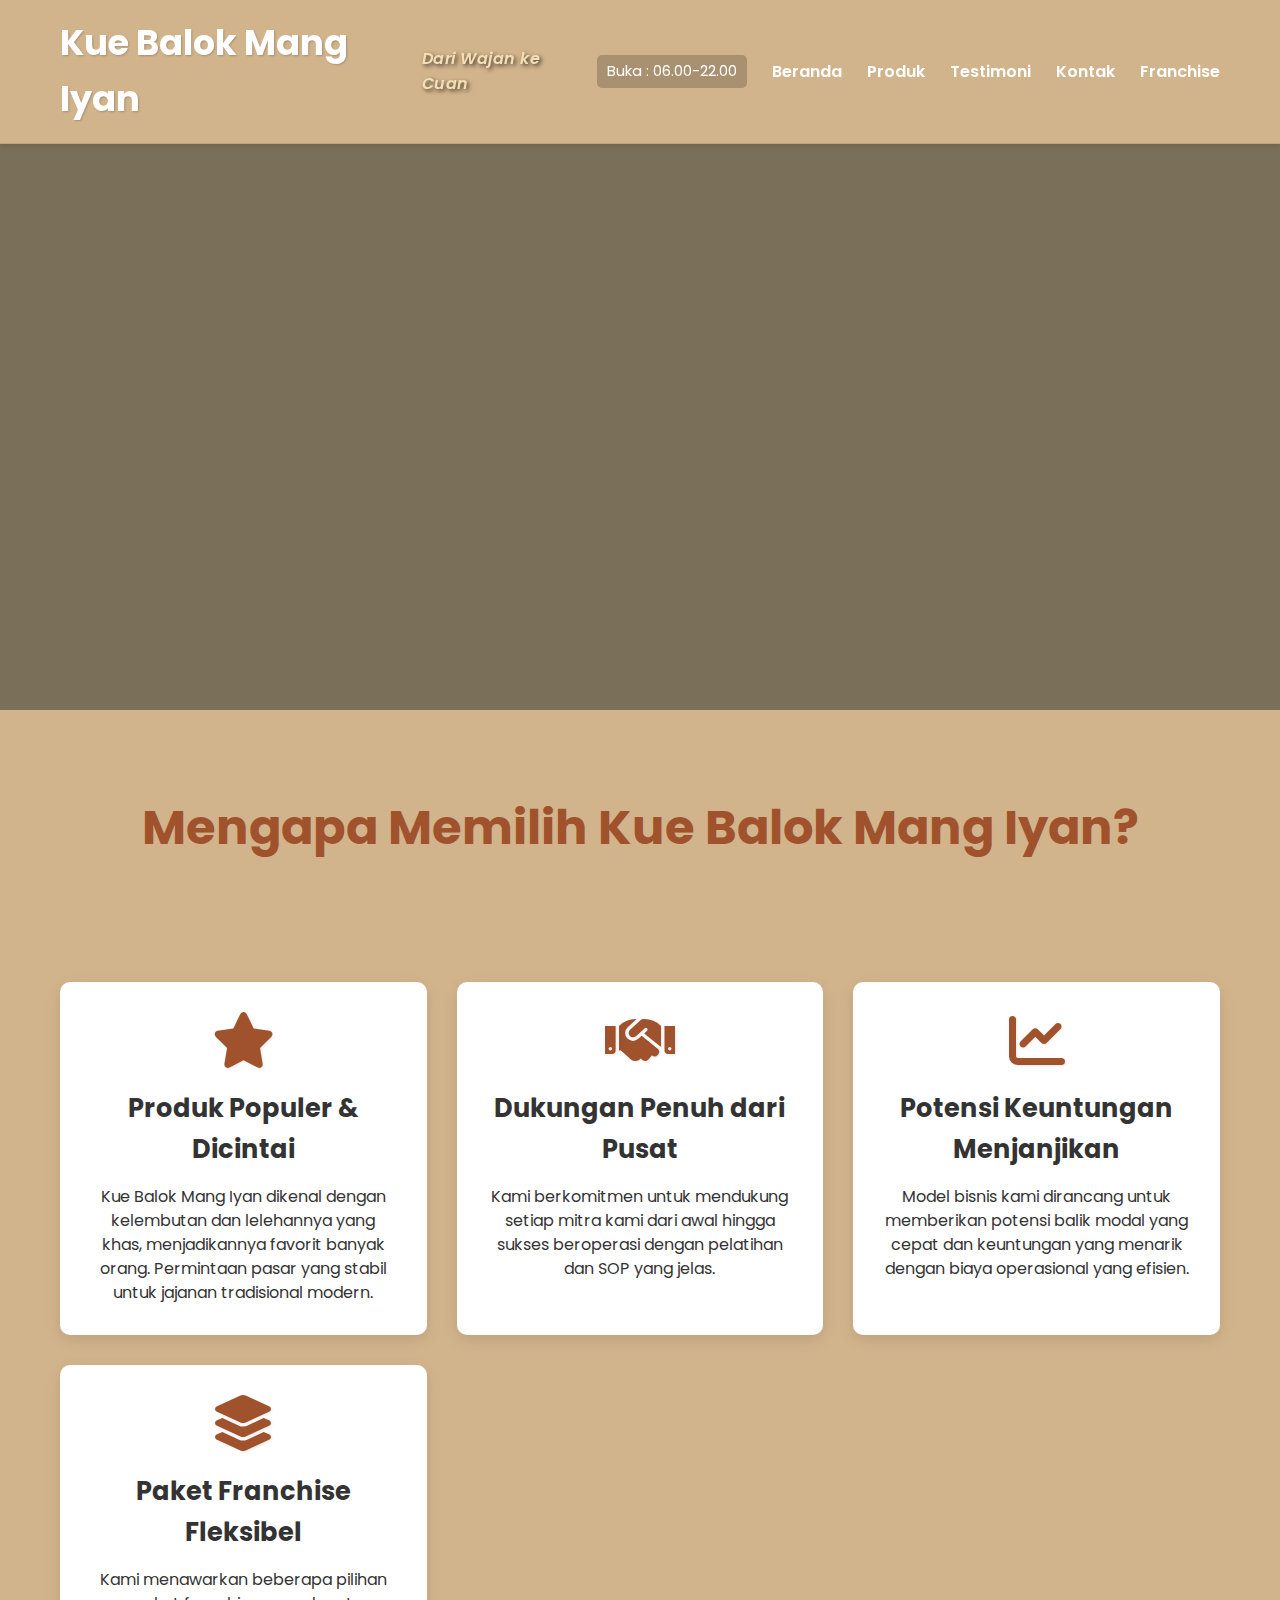
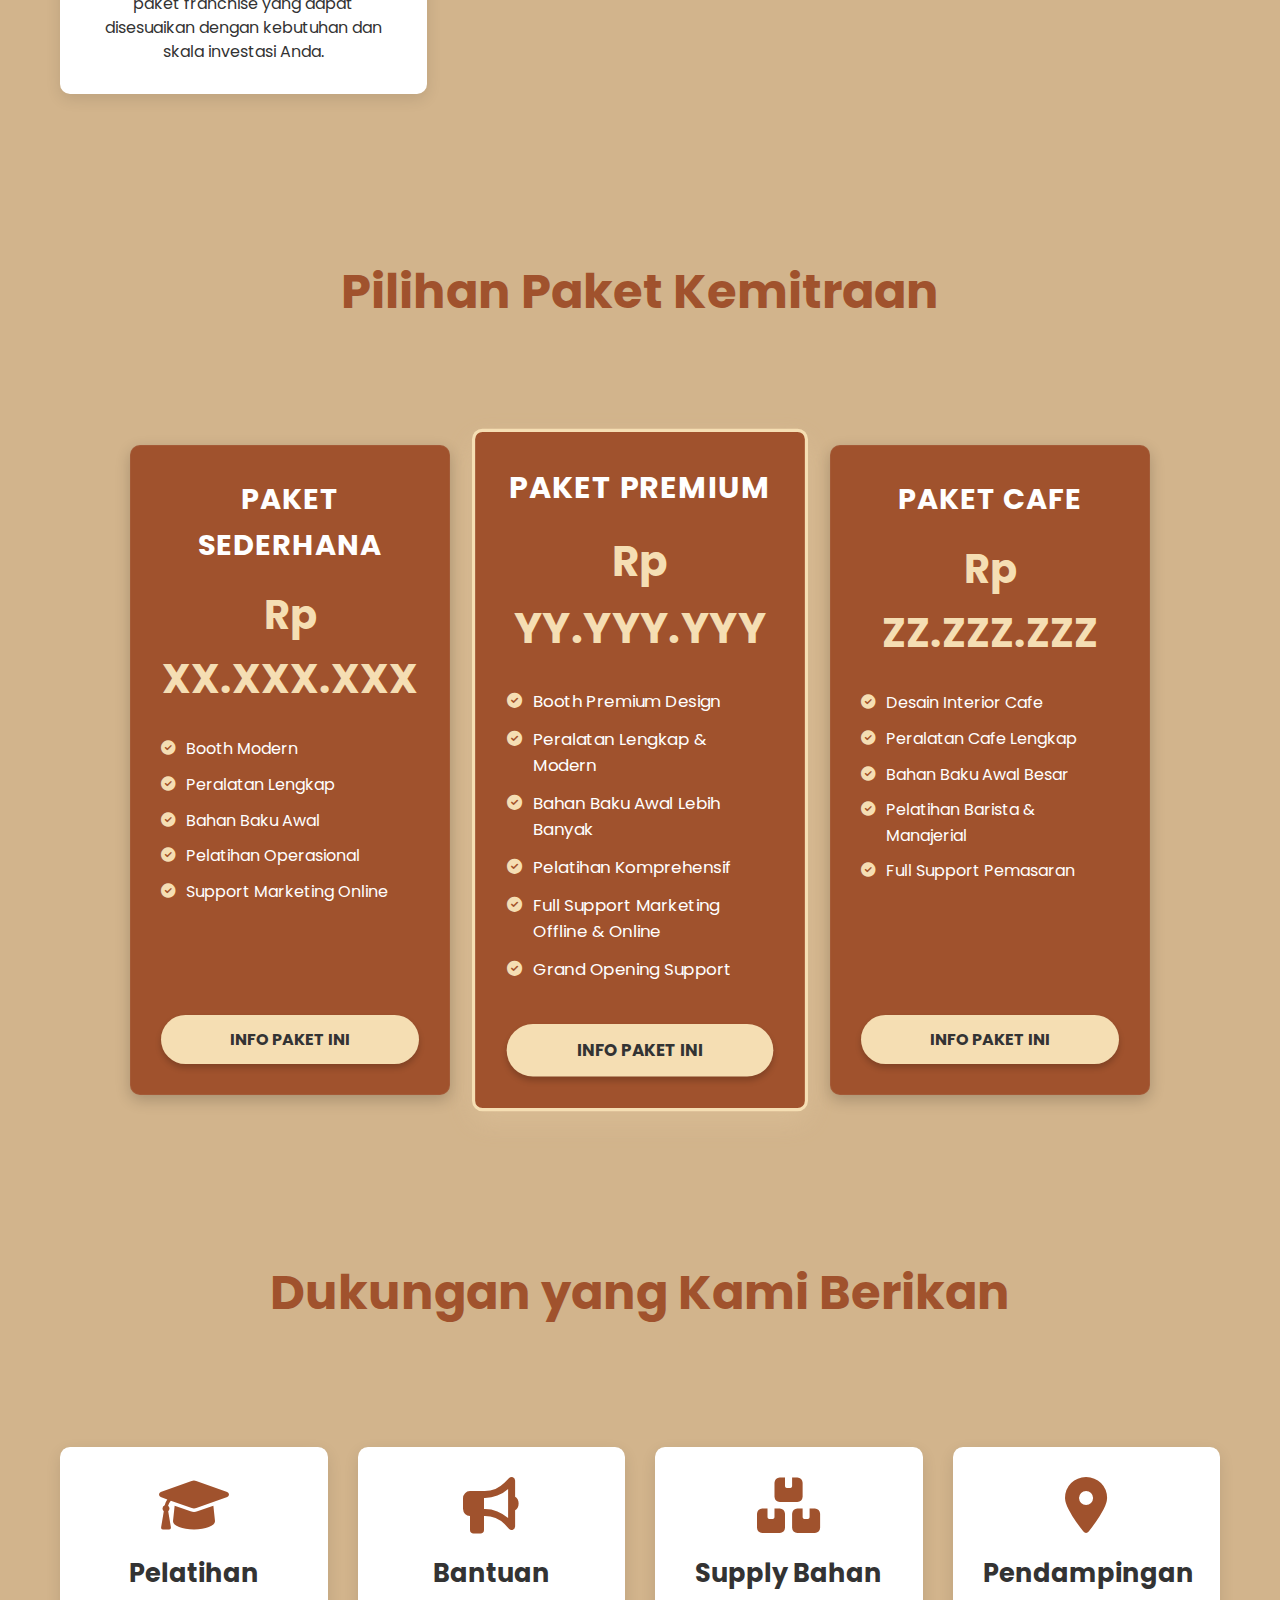
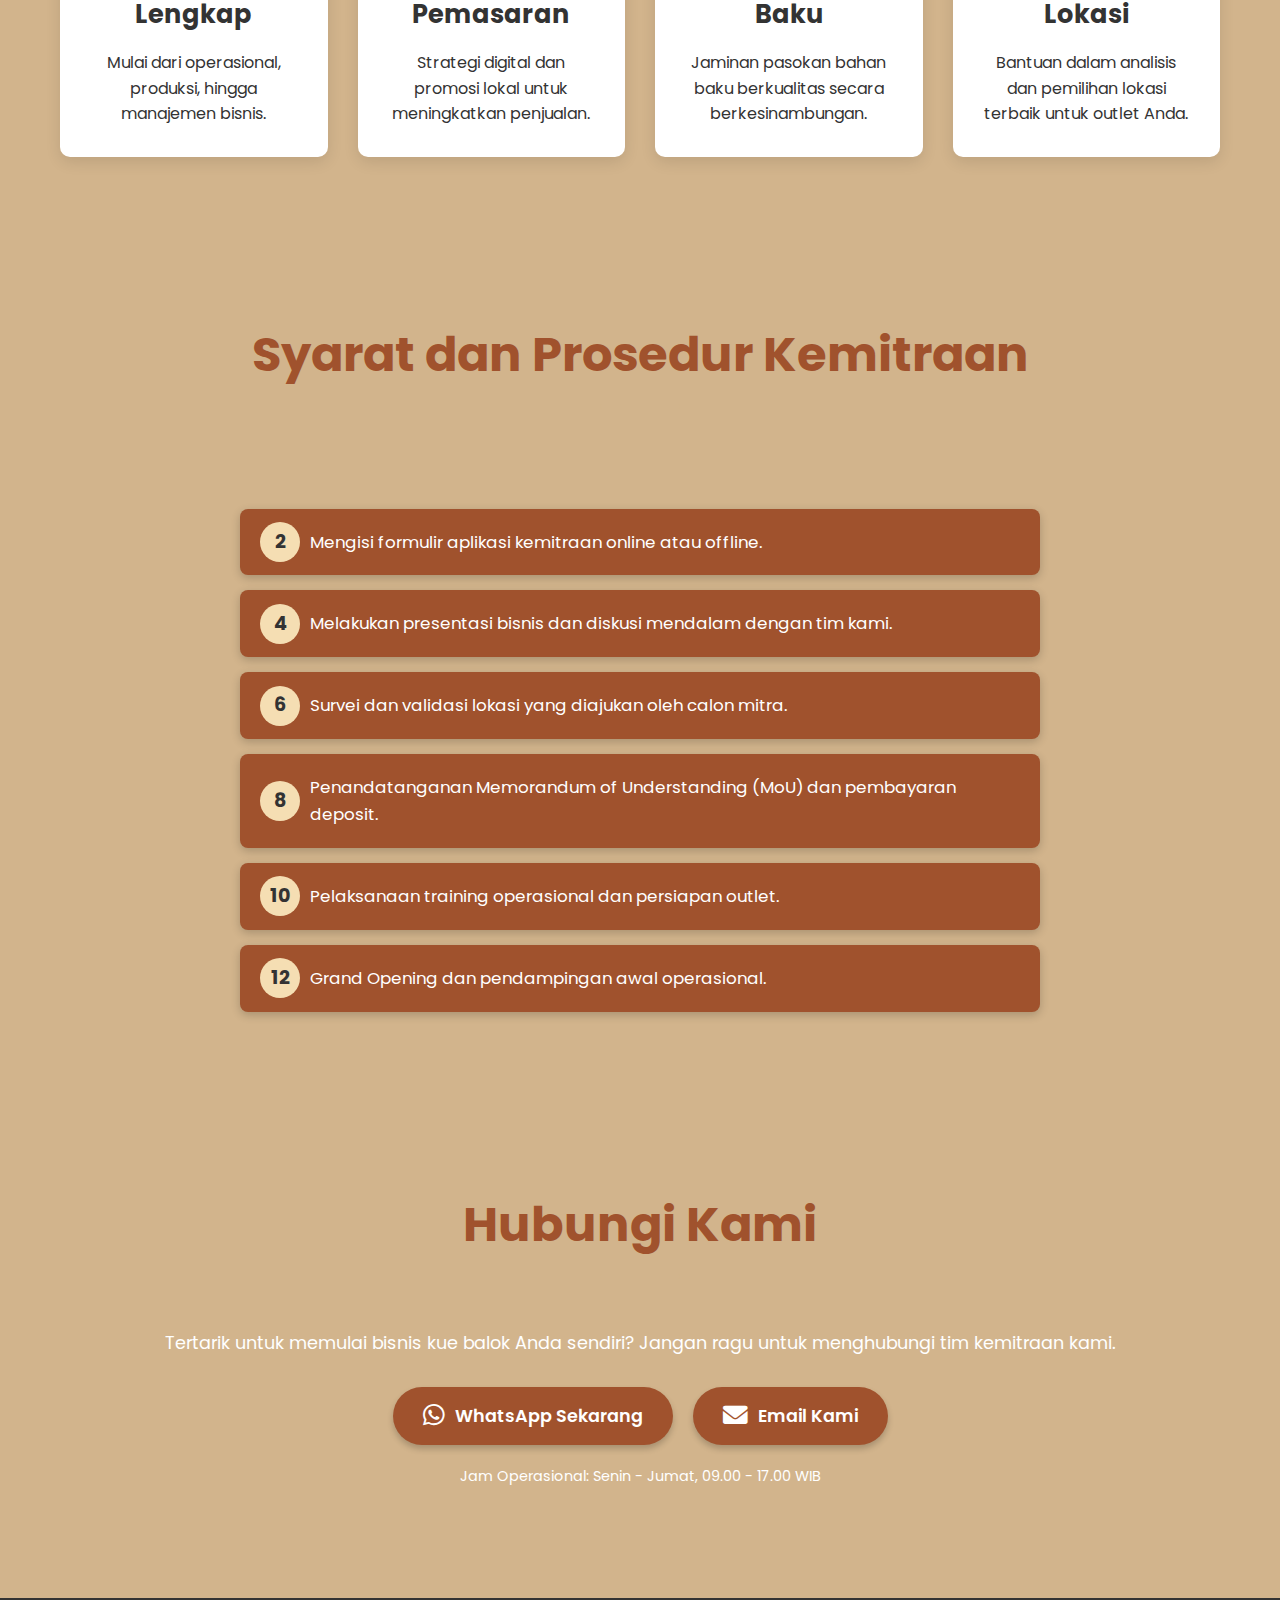
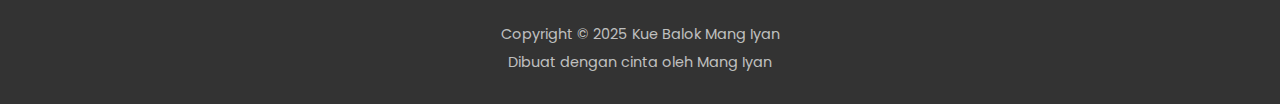
<file: informasi-franchise.html>
<!DOCTYPE html>
<html lang="id">
<head>
    <meta charset="UTF-8">
    <meta name="viewport" content="width=device-width, initial-scale=1.0">
    <title>Informasi Franchise - Kue Balok Mang Iyan</title>
    <meta name="description" content="Dapatkan informasi lengkap mengenai peluang franchise Kue Balok Mang Iyan. Bergabunglah dengan kami dan nikmati manisnya keuntungan!">
    <meta name="keywords" content="franchise kue balok, peluang usaha, bisnis makanan, waralaba kue, kue balok mang iyan, investasi kuliner">
    <link rel="preconnect" href="https://fonts.googleapis.com">
    <link rel="preconnect" href="https://fonts.gstatic.com" crossorigin>
    <link href="https://fonts.googleapis.com/css2?family=Poppins:wght@300;400;600;700&display=swap" rel="stylesheet">
    <link rel="stylesheet" href="https://cdnjs.cloudflare.com/ajax/libs/font-awesome/6.0.0-beta3/css/all.min.css" crossorigin="anonymous" referrerpolicy="no-referrer" />
    <link rel="stylesheet" href="style.css">
    <link rel="stylesheet" href="style-franchise.css">
</head>
<body>
    <header>
        <div class="container">
            <div class="logo-slogan">
                <a href="index.html" class="logo">Kue Balok Mang Iyan</a>
                <p class="slogan">Dari Wajan ke Cuan</p>
                <div class="opening-hours">Buka : 06.00-22.00</div> </div>
            <div class="menu-toggle" id="mobile-menu">
                <span></span>
                <span></span>
                <span></span>
            </div>
            <div class="mobile-overlay" id="mobile-overlay"></div>
            <nav id="main-nav">
                <ul>
                    <li><a href="index.html#hero">Beranda</a></li>
                    <li><a href="index.html#products">Produk</a></li>
                    <li><a href="index.html#testimonials">Testimoni</a></li>
                    <li><a href="index.html#contact">Kontak</a></li>
                    <li><a href="informasi-franchise.html">Franchise</a></li>
                </ul>
            </nav>
        </div>
    </header>

<main>
    <section id="franchise-hero" class="franchise-hero">
        <div class="hero-overlay"></div>
        <div class="container hero-content-wrapper">
            <h1>Miliki Bisnis Kuliner Kue Balok Paling Menguntungkan!</h1>
            <p>Raih keuntungan manis dan jadi bagian dari suksesnya Kue Balok Mang Iyan. Gabung sekarang!</p>
            <a href="https://wa.me/6281221839686?text=Halo%20Mang%20Iyan%2C%20saya%20tertarik%20dengan%20informasi%20franchise." class="btn hero-btn" target="_blank" rel="noopener noreferrer">INFO KEMITRAAN</a>
        </div>
    </section>

    <section id="why-us" class="franchise-section why-us-section">
        <div class="container">
            <h2>Mengapa Memilih Kue Balok Mang Iyan?</h2>
            <div class="features-grid">
                <div class="feature-item">
                    <i class="fas fa-star"></i> <h3>Produk Populer & Dicintai</h3>
                    <p>Kue Balok Mang Iyan dikenal dengan kelembutan dan lelehannya yang khas, menjadikannya favorit banyak orang. Permintaan pasar yang stabil untuk jajanan tradisional modern.</p>
                </div>
                <div class="feature-item">
                    <i class="fas fa-handshake"></i>
                    <h3>Dukungan Penuh dari Pusat</h3>
                    <p>Kami berkomitmen untuk mendukung setiap mitra kami dari awal hingga sukses beroperasi dengan pelatihan dan SOP yang jelas.</p>
                </div>
                <div class="feature-item">
                    <i class="fas fa-chart-line"></i>
                    <h3>Potensi Keuntungan Menjanjikan</h3>
                    <p>Model bisnis kami dirancang untuk memberikan potensi balik modal yang cepat dan keuntungan yang menarik dengan biaya operasional yang efisien.</p>
                </div>
                <div class="feature-item">
                    <i class="fas fa-layer-group"></i>
                    <h3>Paket Franchise Fleksibel</h3>
                    <p>Kami menawarkan beberapa pilihan paket franchise yang dapat disesuaikan dengan kebutuhan dan skala investasi Anda.</p>
                </div>
            </div>
        </div>
    </section>

    <section id="packages" class="franchise-section packages-section">
        <div class="container">
            <h2>Pilihan Paket Kemitraan</h2>
            <div class="package-cards">
                <div class="package-card">
                    <h3>PAKET SEDERHANA</h3>
                    <p class="price">Rp XX.XXX.XXX</p>
                    <ul>
                        <li><i class="fas fa-check-circle"></i> Booth Modern</li>
                        <li><i class="fas fa-check-circle"></i> Peralatan Lengkap</li>
                        <li><i class="fas fa-check-circle"></i> Bahan Baku Awal</li>
                        <li><i class="fas fa-check-circle"></i> Pelatihan Operasional</li>
                        <li><i class="fas fa-check-circle"></i> Support Marketing Online</li>
                    </ul>
                    <a href="https://wa.me/6281221839686?text=Halo%20Mang%20Iyan%2C%20saya%20tertarik%20dengan%20paket%20sederhana." class="btn package-btn" target="_blank" rel="noopener noreferrer">INFO PAKET INI</a>
                </div>
                <div class="package-card featured"> <h3>PAKET PREMIUM</h3>
                    <p class="price">Rp YY.YYY.YYY</p>
                    <ul>
                        <li><i class="fas fa-check-circle"></i> Booth Premium Design</li>
                        <li><i class="fas fa-check-circle"></i> Peralatan Lengkap & Modern</li>
                        <li><i class="fas fa-check-circle"></i> Bahan Baku Awal Lebih Banyak</li>
                        <li><i class="fas fa-check-circle"></i> Pelatihan Komprehensif</li>
                        <li><i class="fas fa-check-circle"></i> Full Support Marketing Offline & Online</li>
                        <li><i class="fas fa-check-circle"></i> Grand Opening Support</li>
                    </ul>
                    <a href="https://wa.me/6281221839686?text=Halo%20Mang%20Iyan%2C%20saya%20tertarik%20dengan%20paket%20premium." class="btn package-btn" target="_blank" rel="noopener noreferrer">INFO PAKET INI</a>
                </div>
                <div class="package-card">
                    <h3>PAKET CAFE</h3>
                    <p class="price">Rp ZZ.ZZZ.ZZZ</p>
                    <ul>
                        <li><i class="fas fa-check-circle"></i> Desain Interior Cafe</li>
                        <li><i class="fas fa-check-circle"></i> Peralatan Cafe Lengkap</li>
                        <li><i class="fas fa-check-circle"></i> Bahan Baku Awal Besar</li>
                        <li><i class="fas fa-check-circle"></i> Pelatihan Barista & Manajerial</li>
                        <li><i class="fas fa-check-circle"></i> Full Support Pemasaran</li>
                    </ul>
                    <a href="https://wa.me/6281221839686?text=Halo%20Mang%20Iyan%2C%20saya%20tertarik%20dengan%20paket%20cafe." class="btn package-btn" target="_blank" rel="noopener noreferrer">INFO PAKET INI</a>
                </div>
            </div>
        </div>
    </section>

    <section id="support" class="franchise-section support-section">
        <div class="container">
            <h2>Dukungan yang Kami Berikan</h2>
            <div class="support-grid">
                <div class="support-item">
                    <i class="fas fa-graduation-cap"></i>
                    <h3>Pelatihan Lengkap</h3>
                    <p>Mulai dari operasional, produksi, hingga manajemen bisnis.</p>
                </div>
                <div class="support-item">
                    <i class="fas fa-bullhorn"></i>
                    <h3>Bantuan Pemasaran</h3>
                    <p>Strategi digital dan promosi lokal untuk meningkatkan penjualan.</p>
                </div>
                <div class="support-item">
                    <i class="fas fa-boxes"></i>
                    <h3>Supply Bahan Baku</h3>
                    <p>Jaminan pasokan bahan baku berkualitas secara berkesinambungan.</p>
                </div>
                <div class="support-item">
                    <i class="fas fa-map-marker-alt"></i>
                    <h3>Pendampingan Lokasi</h3>
                    <p>Bantuan dalam analisis dan pemilihan lokasi terbaik untuk outlet Anda.</p>
                </div>
            </div>
        </div>
    </section>

    <section id="requirements" class="franchise-section requirements-section">
        <div class="container">
            <h2>Syarat dan Prosedur Kemitraan</h2>
            <ol class="procedure-list">
                <li><p>Mengisi formulir aplikasi kemitraan online atau offline.</p></li>
                <li><p>Melakukan presentasi bisnis dan diskusi mendalam dengan tim kami.</p></li>
                <li><p>Survei dan validasi lokasi yang diajukan oleh calon mitra.</p></li>
                <li><p>Penandatanganan Memorandum of Understanding (MoU) dan pembayaran deposit.</p></li>
                <li><p>Pelaksanaan training operasional dan persiapan outlet.</p></li>
                <li><p>Grand Opening dan pendampingan awal operasional.</p></li>
            </ol>
        </div>
    </section>

    <section id="contact-franchise" class="franchise-section contact-franchise-section">
        <div class="container">
            <h2>Hubungi Kami</h2>
            <p>Tertarik untuk memulai bisnis kue balok Anda sendiri? Jangan ragu untuk menghubungi tim kemitraan kami.</p>
            <div class="contact-methods">
                <a href="https://wa.me/6281221839686?text=Halo%20Mang%20Iyan%2C%20saya%20tertarik%20dengan%20informasi%20franchise." class="btn contact-btn" target="_blank" rel="noopener noreferrer">
                    <i class="fab fa-whatsapp"></i> WhatsApp Sekarang
                </a>
                <a href="mailto:info@kuebalokmangiyan.com" class="btn contact-btn" target="_blank" rel="noopener noreferrer">
                    <i class="fas fa-envelope"></i> Email Kami
                </a>
            </div>
            <p style="margin-top: 20px; font-size: 0.9em; color: var(--light-text);">Jam Operasional: Senin - Jumat, 09.00 - 17.00 WIB</p>
        </div>
    </section>
</main>

    <footer>
        <div class="container">
            <p>Copyright © 2025 Kue Balok Mang Iyan</p>
            <p>Dibuat dengan cinta oleh Mang Iyan</p>
        </div>
    </footer>

    <script>
        const mobileMenu = document.getElementById('mobile-menu');
        const mainNav = document.getElementById('main-nav');
        const mobileOverlay = document.getElementById('mobile-overlay'); // Dapatkan elemen overlay

        // Fungsi untuk membuka/menutup menu
        function toggleMenu() {
            mainNav.classList.toggle('active');
            mobileMenu.classList.toggle('open');
            mobileOverlay.classList.toggle('active'); // Aktifkan/nonaktifkan overlay
            // Mencegah scroll body saat menu terbuka
            document.body.classList.toggle('no-scroll');
        }

        mobileMenu.addEventListener('click', toggleMenu);
        mobileOverlay.addEventListener('click', toggleMenu); // Tutup menu saat overlay diklik

        // Smooth scrolling untuk navigasi dan menutup menu setelah klik link
        document.querySelectorAll('nav a').forEach(anchor => {
            anchor.addEventListener('click', function (e) {
                const href = this.getAttribute('href');
                // Periksa apakah link menuju ke halaman saat ini dengan hash
                if (this.hostname === window.location.hostname && this.pathname === window.location.pathname && href.startsWith('#')) {
                    e.preventDefault();

                    const targetElement = document.querySelector(href);
                    if (targetElement) {
                        targetElement.scrollIntoView({
                            behavior: 'smooth'
                        });
                    }
                    toggleMenu(); // Tutup menu setelah klik link
                } else if (!href.startsWith('#')) {
                    // Jika link menuju halaman berbeda (e.g., franchise.html), biarkan default
                    // Pastikan link di HTML sudah berupa 'informasi-franchise.html'
                    // Tidak perlu toggleMenu() karena halaman akan di-refresh
                }
            });
        });
        // Tidak ada lightbox di halaman franchise, jadi kode lightbox dihapus dari sini.
    </script>
</body>
</html>
</file>
<file: style.css>
/* Definisi Warna dan Variabel CSS */
:root {
    --primary-color: #D2B48C; /* Cokelat Muda */
    --secondary-color: #F5DEB3; /* Krem */
    --dark-text: #333; /* Teks gelap */
    --light-text: #fff; /* Teks putih */
    --accent-color: #A0522D; /* Cokelat tua untuk highlight dan aksen */
    --warna-google-map: #777777; /* Warna abu-abu untuk tombol Google Map */
}

/* Reset CSS dasar untuk konsistensi di berbagai browser */
* {
    margin: 0;
    padding: 0;
    box-sizing: border-box; /* Model box-model yang lebih intuitif */
}

/* Gaya dasar untuk body */
body {
    font-family: 'Poppins', sans-serif; /* Menggunakan font Poppins dari Google Fonts */
    line-height: 1.6; /* Kerapatan baris teks */
    color: var(--dark-text); /* Warna teks default */
    background-color: var(--secondary-color); /* Warna latar belakang utama */
    padding-top: 80px; /* Penting: Memberikan ruang di bagian atas karena header fixed */
    overflow-x: hidden; /* Mencegah scrollbar horizontal yang tidak diinginkan */
}

/* Kontainer umum untuk mengatur lebar konten */
.container {
    max-width: 1200px; /* Lebar maksimal konten */
    margin: 0 auto; /* Pusatkan kontainer */
    padding: 0 20px; /* Padding samping untuk responsivitas */
}

/* Header website */
header {
    background-color: var(--primary-color); /* Warna latar belakang header (solid) */
    color: var(--light-text); /* Warna teks di header */
    padding: 15px 0; /* Padding vertikal header */
    box-shadow: 0 2px 5px rgba(0,0,0,0.1); /* Bayangan bawah header */
    position: fixed; /* Membuat header tetap terlihat saat digulir */
    top: 0; /* Menempel di bagian atas viewport */
    width: 100%; /* Lebar penuh */
    min-height: 60px; /* Tinggi minimal header */
    z-index: 1000; /* Pastikan header di atas elemen lain */
    display: flex;
    align-items: center; /* Pusatkan item secara vertikal */
    border-bottom: 1px solid rgba(0, 0, 0, 0.1); /* Border bawah tipis */
}

header .container {
    display: flex;
    justify-content: space-between; /* Memberi jarak antar elemen header */
    align-items: center;
    flex-wrap: nowrap; /* Mencegah wrap di desktop */
    width: 100%;
}

/* Gaya Logo dan Slogan */
.logo-slogan {
    display: flex;
    flex-direction: row; /* Default desktop: berjejer */
    align-items: center; /* Pusatkan vertikal di desktop */
    /* flex-grow: 1; */ /* Dihapus agar opening-hours punya ruang yang cukup */
}

.logo {
    font-size: 2.2em;
    font-weight: 700;
    color: var(--light-text);
    text-decoration: none;
    text-shadow: 1px 1px 2px rgba(0,0,0,0.2);
    margin-right: 20px; /* Jarak antara logo dan slogan di desktop */
}

.slogan {
    font-size: 1em;
    font-style: italic;
    color: var(--secondary-color);
    margin-top: 0;
    text-shadow: 2px 2px 4px rgba(0,0,0,0.7);
    font-weight: 600;
    letter-spacing: 0.5px;
}

/* Jam Buka (Desktop Default) */
.opening-hours {
    font-size: 0.9em;
    background-color: rgba(0, 0, 0, 0.2);
    padding: 5px 10px;
    border-radius: 5px;
    margin-left: 20px; /* Jarak dari slogan di desktop */
    white-space: nowrap; /* Pastikan tidak pecah baris */
    color: var(--light-text); /* Pastikan warna teks terlihat */
}

/* Navigasi Utama (Desktop Default) */
nav {
    display: flex; /* Navigasi terlihat di desktop */
}

nav ul {
    list-style: none;
    display: flex;
}

nav ul li {
    margin-left: 25px;
}

nav ul li a {
    color: var(--light-text);
    text-decoration: none;
    font-weight: 600;
    transition: color 0.3s ease;
}

nav ul li a:hover {
    color: var(--accent-color);
}

/* Mobile Nav Toggle (Menu Hamburger) */
.menu-toggle {
    display: none; /* Sembunyikan di desktop */
    flex-direction: column;
    cursor: pointer;
    padding: 10px; /* Area klik yang lebih besar untuk sentuhan */
    box-sizing: content-box;
    z-index: 1001;
}

.menu-toggle span {
    height: 3px;
    width: 25px;
    background-color: var(--light-text);
    margin-bottom: 4px;
    border-radius: 2px;
    transition: all 0.3s ease; /* Animasi untuk transisi hamburger ke 'X' */
}

/* Animasi Hamburger ke 'X' */
    .menu-toggle.open span:nth-child(1) {
        transform: rotate(-45deg) translate(-5px, 6px);
    }

    .menu-toggle.open span:nth-child(2) {
        opacity: 0;
    }

    .menu-toggle.open span:nth-child(3) {
        transform: rotate(45deg) translate(-5px, -6px);
    }

/* Overlay untuk menu mobile (saat terbuka) */
.mobile-overlay {
    display: none; /* Sembunyikan secara default */
    position: fixed;
    top: 0;
    left: 0;
    width: 100%;
    height: 100%;
    background-color: rgba(0, 0, 0, 0.5); /* Overlay semi-transparan */
    z-index: 998; /* Di bawah menu dan toggle, di atas konten */
    transition: opacity 0.3s ease-out;
    opacity: 0;
}

.mobile-overlay.active {
    display: block;
    opacity: 1;
}

/* Hero Section */
.hero {
    background-image: url('./images/hero-kue-balok.jpg');
    background-repeat: no-repeat;
    background-position: center center;
    background-size: 120%;
    color: var(--light-text);
    text-align: center;
    padding: 100px 20px;
    display: flex;
    flex-direction: column;
    justify-content: center;
    align-items: center;
    min-height: 500px;
    position: relative;
    overflow: hidden;

    animation: zoomOutBackground 1s ease-out forwards;
}

.hero::before {
    content: '';
    position: absolute;
    top: 0;
    left: 0;
    width: 100%;
    height: 100%;
    background-color: rgba(0, 0, 0, 0.7);
    z-index: 0;
}

.hero-content {
    position: relative;
    z-index: 1;
    max-width: 800px;
}

.hero-content h1 {
    font-size: 3.5em;
    margin-bottom: 20px;
    text-shadow: 2px 2px 4px rgba(0,0,0,0.5);
    color: var(--secondary-color);
    
    opacity: 0; /* Mulai tidak terlihat */
    transform: translateY(-50px); /* Mulai dari atas */
    animation: slideDown 1s ease-out 0.5s forwards; /* Animasi h1: durasi 1s, delay 0.5s */
}

.hero-content .btn {
    opacity: 0; /* Mulai tidak terlihat */
    transform: translateY(-50px); /* Mulai dari atas */
    animation: slideDown 1s ease-out 1.2s forwards; /* Animasi btn: durasi 1s, delay 1.2s (setelah h1) */
}

/* Tombol Umum */
.btn {
    display: inline-block;
    background-color: var(--accent-color);
    color: var(--light-text);
    padding: 15px 30px;
    text-decoration: none;
    border-radius: 8px;
    font-weight: 600;
    font-size: 1.2em;
    transition: background-color 0.3s ease, transform 0.3s ease, color 0.3s ease;
    box-shadow: 0 4px 6px rgba(0,0,0,0.2);
}

/* Aturan hover KHUSUS untuk tombol "Pesan Sekarang via WhatsApp" */
#contact .contact-info .btn:hover,
#hero .hero-content .btn:hover {
    background-color: #57d163;
    color: var(--secondary-color);
    transform: translateY(-2px);
}

/* Gaya Umum untuk Semua Section */
section {
    padding: 60px 0;
    text-align: center;
}

/* Gaya untuk section genap (ke-2, ke-4, dst.) */
section:nth-of-type(even) {
    background-color: var(--primary-color);
    color: var(--light-text);
}

section h2 {
    font-size: 2.8em;
    margin-bottom: 40px;
    position: relative;
    display: inline-block;
}

section h2::after {
    content: '';
    width: 80px;
    height: 4px;
    background-color: var(--accent-color);
    position: absolute;
    left: 50%;
    bottom: -10px;
    transform: translateX(-50%);
    border-radius: 2px;
}

/* About Section */
#about p {
    max-width: 700px;
    margin: 0 auto;
    font-size: 1.1em;
    line-height: 1.8;
    color: var(--light-text);
}

/* Products Section */
.product-grid {
    display: grid;
    grid-template-columns: repeat(auto-fit, minmax(280px, 1fr));
    gap: 30px;
    margin-top: 40px;
    text-align: left;
}

.product-item {
    background-color: var(--secondary-color);
    padding: 25px;
    border-radius: 10px;
    box-shadow: 0 5px 15px rgba(0,0,0,0.1);
    transition: transform 0.3s ease, box-shadow 0.3s ease;
    color: var(--dark-text);
}

.product-item:hover {
    transform: translateY(-5px);
    box-shadow: 0 8px 20px rgba(0,0,0,0.15);
}

.product-item h3 {
    font-size: 1.8em;
    margin-bottom: 10px;
    color: var(--accent-color);
}

.product-item p {
    font-size: 1.2em;
    font-weight: 600;
    color: var(--dark-text);
}

.product-item strong {
    color: var(--accent-color);
}

.product-note {
    margin-top: 30px;
    font-style: italic;
    color: var(--dark-text);
    font-size: 1.1em;
    font-weight: 600;
}

.product-item .product-image {
    width: 100%;
    height: 200px;
    object-fit: cover;
    border-radius: 8px;
    margin-bottom: 15px;
    box-shadow: 0 2px 8px rgba(0,0,0,0.1);
}

.product-item .product-image:hover {
    transform: scale(1.01);
    transition: transform 0.3s ease;
}

/* Testimonials Section */
.testimonial-grid {
    display: grid;
    grid-template-columns: repeat(auto-fit, minmax(300px, 1fr));
    gap: 30px;
    margin-top: 40px;
}

.testimonial-item {
    background-color: var(--secondary-color);
    padding: 30px;
    border-radius: 10px;
    box-shadow: 0 5px 15px rgba(0,0,0,0.1);
    color: var(--dark-text);
    text-align: left;
}

.testimonial-item p {
    font-style: italic;
    font-size: 1.1em;
    margin-bottom: 15px;
}

.testimonial-item .author {
    font-weight: 600;
    color: var(--accent-color);
}

/* Gallery Section */
.gallery-grid {
    display: grid;
    grid-template-columns: repeat(auto-fit, minmax(250px, 1fr));
    gap: 15px;
    margin-top: 40px;
}

.gallery-item img {
    width: 100%;
    height: 200px;
    object-fit: cover;
    border-radius: 8px;
    box-shadow: 0 4px 10px rgba(0,0,0,0.1);
    transition: transform 0.3s ease;
}

.gallery-item img:hover {
    transform: scale(1.03);
}

/* Contact Section */
.contact-info {
    display: flex;
    flex-direction: column;
    align-items: center;
    gap: 20px;
    margin-top: 40px;
}

.contact-info p {
    font-size: 1.1em;
}

.contact-info a:not(.btn) {
    color: var(--light-text);
    text-decoration: none;
    font-weight: 600;
    transition: color 0.3s ease;
}

.contact-info a:not(.btn):hover {
    color: var(--secondary-color);
}

/* Styling untuk daftar lokasi agar terlihat seperti tombol */
.contact-info .location-list {
    list-style: none;
    padding: 0;
    margin: 0;
    text-align: center;
    display: flex;
    flex-wrap: wrap;
    justify-content: center;
    gap: 10px;
}

.contact-info .location-list li {
    margin-bottom: 0;
}

.contact-info .btn-location {
    display: inline-block;
    background-color: var(--warna-google-map);
    color: var(--accent-color);
    padding: 10px 15px;
    border-radius: 5px;
    text-decoration: none;
    font-size: 0.95em;
    font-weight: 600;
    transition: background-color 0.3s ease, color 0.3s ease, transform 0.2s ease;
    box-shadow: 0 2px 5px rgba(0,0,0,0.1);
    white-space: nowrap;
}

.contact-info .btn-location:hover {
    background-color: var(--accent-color);
    color: var(--secondary-color);
    transform: translateY(-2px);
    box-shadow: 0 4px 8px rgba(0,0,0,0.15);
}

.contact-info .social-links a {
    display: inline-block;
    margin: 0 10px;
    font-size: 1.2em;
    background-color: var(--secondary-color);
    color: var(--accent-color);
    padding: 8px 12px;
    border-radius: 5px;
    transition: background-color 0.3s ease, color 0.3s ease;
}

.contact-info .social-links a:hover {
    background-color: var(--accent-color);
    color: var(--secondary-color);
}


/* Footer */
footer {
    background-color: var(--dark-text);
    color: rgba(255, 255, 255, 0.7);
    text-align: center;
    padding: 25px 0;
    font-size: 0.9em;
}

footer p {
    margin-bottom: 5px;
}

/* Lightbox (Preview Gambar) */
.lightbox {
    display: none;
    position: fixed;
    z-index: 1000;
    left: 0;
    top: 0;
    width: 100%;
    height: 100%;
    overflow: auto;
    background-color: rgba(0,0,0,0.9);
    align-items: center;
    justify-content: center;
    padding: 20px;
    box-sizing: border-box;
}

.lightbox-content {
    margin: auto;
    display: block;
    max-width: 90%;
    max-height: 90%;
    animation-name: zoom;
    animation-duration: 0.6s;
    background-color: #fff;
    padding: 10px;
    border-radius: 8px;
    box-shadow: 0 4px 8px rgba(0,0,0,0.2);
    object-fit: contain;
}

.lightbox-caption {
    margin-top: 10px;
    color: #f2f2f2;
    font-size: 16px;
    text-align: center;
    position: absolute;
    bottom: 20px;
    left: 50%;
    transform: translateX(-50%);
    width: 80%;
    background-color: rgba(0,0,0,0.5);
    padding: 5px 10px;
    border-radius: 5px;
}

.close-btn {
    position: absolute;
    top: 20px;
    right: 35px;
    color: #f1f1f1;
    font-size: 40px;
    font-weight: bold;
    transition: 0.3s;
    cursor: pointer;
    z-index: 1001;
}

.close-btn:hover,
.close-btn:focus {
    color: #bbb;
    text-decoration: none;
    cursor: pointer;
}

.lightbox.show {
    display: flex;
}

/* Responsive Design untuk Mobile (<= 768px) */
@media (max-width: 768px) {
    body {
        padding-top: 55px;
    }

    /* Header */
    header {
        min-height: 45px;
        padding: 8px 0;
    }

    header .container {
        padding: 0 10px;
        flex-direction: column; /* Ubah arah flex menjadi kolom untuk menumpuk elemen */
        justify-content: center; /* Pusatkan secara vertikal ketika flex-direction column */
        align-items: center; /* Pusatkan secara horizontal */
    }

    .logo-slogan {
        flex-direction: column;
        align-items: center;
        flex-grow: unset; /* Hapus flex-grow di mobile agar tidak mengambil seluruh ruang */
        margin-right: 0; /* Hapus margin kanan di mobile */
        width: 100%; /* Pastikan mengambil lebar penuh untuk pemusatan */
        text-align: center; /* Pusatkan teks di dalamnya */
    }

    .logo {
        font-size: 1.3em;
        margin-right: 0;
    }

    .slogan {
        font-size: 0.6em;
        margin-top: 1px;
        margin-bottom: 1px;
        padding: 0 2px;
    }

    .opening-hours {
        font-size: 0.6em;
        padding: 1px 4px;
        background-color: rgba(0, 0, 0, 0.1);
        border-radius: 3px;
        color: var(--secondary-color);
        margin-top: 2px;
        white-space: nowrap;
        margin-left: 0; /* Hapus margin kiri di mobile */
        text-align: center; /* Pusatkan teks jam buka */
    }

    .menu-toggle {
        display: flex;
        padding: 6px;
        margin-left: 0; /* Hapus margin kiri di mobile */
        position: absolute; /* Posisikan menu toggle secara absolut */
        top: 8px; /* Atur posisi dari atas */
        right: 10px; /* Atur posisi dari kanan */
    }

    .menu-toggle span {
        height: 1.5px;
        width: 18px;
        margin-bottom: 2px;
    }

    /* Navigasi Mobile */
    nav {
        display: block;
        position: fixed;
        top: 0;
        left: 0;
        width: 70%;
        height: 100%;
        background-color: var(--primary-color);
        box-shadow: 2px 0 10px rgba(0,0,0,0.3);
        transform: translateX(-100%);
        transition: transform 0.3s ease-out;
        z-index: 999;
        padding-top: 60px;
    }

    nav.active {
        transform: translateX(0);
    }

    nav ul {
        flex-direction: column;
        width: 100%;
        padding: 0;
    }

    nav ul li {
        margin: 0;
        text-align: left;
        border-bottom: 1px solid rgba(255,255,255,0.1);
    }

    nav ul li:last-child {
        border-bottom: none;
    }

    nav ul li a {
        font-size: 1em;
        padding: 12px 20px;
        display: block;
        color: var(--light-text);
    }

    nav ul li a:hover {
        background-color: rgba(0,0,0,0.1);
        color: var(--secondary-color);
    }

    /* Hero Section */
    .hero {
        padding: 40px 10px;
        min-height: 250px;
        background-size: 105%;
    }

    .hero-content h1 {
        font-size: 1.9em;
        margin-bottom: 10px;
    }

    .hero-content p {
        font-size: 0.8em;
        margin-bottom: 20px;
    }

    .btn {
        padding: 8px 15px;
        font-size: 0.8em;
        border-radius: 4px;
    }

    /* Sections Umum */
    section {
        padding: 25px 0;
    }

    section h2 {
        font-size: 1.5em;
        margin-bottom: 20px;
    }

    section h2::after {
        width: 40px;
        height: 2px;
        bottom: -3px;
    }

    /* About Section */
    #about p {
        font-size: 0.8em;
    }

    /* Products Section */
    .product-grid, .testimonial-grid, .gallery-grid {
        gap: 15px;
    }

    .product-item {
        padding: 12px;
    }

    .product-item h3 {
        font-size: 1.2em;
    }

    .product-item p {
        font-size: 0.9em;
    }

    .product-item .product-image {
        height: 120px;
        margin-bottom: 8px;
    }

    .product-note {
        font-size: 0.8em;
        margin-top: 15px;
    }

    /* Testimonials Section */
    .testimonial-item {
        padding: 15px;
    }

    .testimonial-item p {
        font-size: 0.8em;
        margin-bottom: 8px;
    }

    /* Gallery Section */
    .gallery-item img {
        height: 120px;
    }

    /* Contact Section */
    .contact-info {
        gap: 8px;
    }

    .contact-info p {
        font-size: 0.8em;
    }

    .contact-info .btn-location {
        padding: 6px 10px;
        font-size: 0.75em;
    }

    .contact-info .social-links a {
        font-size: 0.9em;
        padding: 4px 6px;
        margin: 0 4px;
    }

    /* Lightbox */
    .lightbox-content {
        max-width: 98%;
        max-height: 90%;
        padding: 3px;
    }

    .lightbox-caption {
        font-size: 12px;
        bottom: 3px;
        padding: 2px 5px;
    }

    .close-btn {
        top: 3px;
        right: 3px;
        font-size: 20px;
    }

    /* Footer */
    footer {
        padding: 10px 0;
        font-size: 0.75em;
    }
}

/* Keyframes for Animations */
@keyframes zoomOutBackground {
    0% {
        background-size: 120%;
        /* opacity: 0%; */ /* BARIS INI DIHAPUS agar hero background terlihat dari awal */
    }
    100% {
        background-size: 100%;
        /* opacity: 100%; */ /* BARIS INI DIHAPUS */
    }
}

@keyframes slideDown {
    0% {
        opacity: 0;
        transform: translateY(-50px);
    }
    100% {
        opacity: 1;
        transform: translateY(0);
    }
}
</file>
<file: style-franchise.css>
/* --- OVERALL LAYOUT & GENERAL SECTIONS --- */
.franchise-hero,
.franchise-section {
    padding: 80px 0;
    text-align: center;
    position: relative;
    overflow: hidden;
}

.franchise-section h2 {
    font-size: 3em;
    color: var(--accent-color);
    margin-bottom: 50px;
    position: relative;
    display: inline-block;
    padding-bottom: 15px;
}

.franchise-section h2::after {
    content: '';
    width: 80px;
    height: 5px;
    background-color: var(--primary-color);
    position: absolute;
    left: 50%;
    bottom: 0;
    transform: translateX(-50%);
    border-radius: 2px;
}

/* --- FRANCHISE HERO SECTION --- */
#franchise-hero {
    min-height: 70vh;
    display: flex;
    align-items: center;
    justify-content: center;
    position: relative;
    color: var(--light-text);
}

#franchise-hero::before {
    content: '';
    position: absolute;
    top: 0;
    bottom: 0;
    left: 0;
    right: -100%;

    background-image: url('./images/background-animasi.png');
    background-repeat: no-repeat;
    background-size: cover;
    background-position: center;

    z-index: -1;
    opacity: 0;

    animation: slideInBackgroundImage 1s ease-out forwards;
}

.hero-overlay {
    position: absolute;
    top: 0;
    left: 0;
    width: 100%;
    height: 100%;
    background-color: rgba(0, 0, 0, 0.5);
    z-index: 1;
}

.hero-content-wrapper {
    position: relative;
    z-index: 2;
    max-width: 900px;
    padding: 0 20px;
}

#franchise-hero h1 {
    font-size: 4.5em;
    color: var(--secondary-color);
    margin-bottom: 20px;
    text-shadow: 2px 2px 5px rgba(0,0,0,0.5);
    line-height: 1.1;

    opacity: 0;
    transform: translateY(30px);
    animation: fadeInSlideUp 1s ease-out forwards;
    animation-delay: 0.5s;
}

#franchise-hero p {
    font-size: 1.5em;
    color: rgba(255, 255, 255, 0.9);
    margin-bottom: 40px;
    text-shadow: 1px 1px 3px rgba(0,0,0,0.4);

    opacity: 0;
    transform: translateY(30px);
    animation: fadeInSlideUp 1s ease-out forwards;
    animation-delay: 0.8s;
}

.hero-btn {
    background-color: var(--accent-color);
    color: var(--light-text);
    padding: 18px 35px;
    font-size: 1.3em;
    border-radius: 50px;
    text-transform: uppercase;
    font-weight: 700;
    letter-spacing: 1px;
    box-shadow: 0 5px 15px rgba(0,0,0,0.3);

    opacity: 0;
    transform: translateY(30px);
    animation: fadeInSlideUp 1s ease-out forwards;
    animation-delay: 1.1s;
}

.hero-btn:hover {
    background-color: var(--primary-color);
    transform: translateY(-2px);
    box-shadow: 0 8px 20px rgba(0,0,0,0.4);
}

/* --- WHY US SECTION --- */
.why-us-section {
    background-color: var(--secondary-color);
    color: var(--dark-text);
}

.features-grid {
    display: grid;
    grid-template-columns: repeat(auto-fit, minmax(280px, 1fr));
    gap: 30px;
    margin-top: 50px;
}

.feature-item {
    background-color: var(--light-text);
    padding: 30px;
    border-radius: 10px;
    box-shadow: 0 5px 15px rgba(0,0,0,0.1);
    transition: transform 0.3s ease, box-shadow 0.3s ease;
    text-align: center;
}

.feature-item:hover {
    transform: translateY(-8px);
    box-shadow: 0 10px 25px rgba(0,0,0,0.2);
}

.feature-item i {
    font-size: 3.5em;
    color: var(--accent-color);
    margin-bottom: 20px;
    text-shadow: 1px 1px 3px rgba(0,0,0,0.1);
}

.feature-item h3 {
    font-size: 1.6em;
    color: var(--dark-text);
    margin-bottom: 15px;
}

.feature-item p {
    font-size: 1em;
    line-height: 1.5;
    color: var(--dark-text);
}

/* --- PACKAGE CARDS SECTION --- */
.packages-section {
    background-color: var(--primary-color);
    color: var(--light-text);
}

.package-cards {
    display: flex;
    flex-wrap: wrap;
    justify-content: center;
    gap: 30px;
    margin-top: 50px;
}

.package-card {
    background-color: var(--accent-color);
    padding: 30px;
    border-radius: 10px;
    box-shadow: 0 5px 15px rgba(0,0,0,0.2);
    width: 320px;
    text-align: center;
    display: flex;
    flex-direction: column;
    justify-content: space-between;
    transition: transform 0.3s ease, box-shadow 0.3s ease;
    border: 1px solid rgba(255,255,255,0.05);
}

.package-card.featured {
    border: 3px solid var(--secondary-color);
    transform: scale(1.05);
    box-shadow: 0 10px 25px rgba(245,222,179,0.2);
}

.package-card:hover {
    transform: translateY(-8px);
    box-shadow: 0 10px 25px rgba(0,0,0,0.3);
}

.package-card.featured:hover {
    transform: translateY(-8px) scale(1.07);
    box-shadow: 0 15px 30px rgba(245,222,179,0.3);
}


.package-card h3 {
    font-size: 1.8em;
    color: var(--light-text);
    margin-bottom: 15px;
    text-transform: uppercase;
    letter-spacing: 1px;
}

.package-card .price {
    font-size: 2.5em;
    color: var(--secondary-color);
    font-weight: 700;
    margin-bottom: 25px;
}

.package-card ul {
    list-style: none;
    padding: 0;
    margin: 0 0 30px 0;
    text-align: left;
    flex-grow: 1;
}

.package-card ul li {
    font-size: 1em;
    color: var(--light-text);
    margin-bottom: 10px;
    position: relative;
    padding-left: 25px;
}

.package-card ul li i {
    position: absolute;
    left: 0;
    top: 5px;
    color: var(--secondary-color);
    font-size: 0.9em;
}

.package-card .btn {
    background-color: var(--secondary-color);
    color: var(--dark-text);
    padding: 12px 25px;
    border-radius: 50px;
    font-size: 1em;
    font-weight: 700;
    text-transform: uppercase;
    transition: background-color 0.3s ease, transform 0.3s ease;
}

.package-card .btn:hover {
    background-color: var(--primary-color);
    color: var(--light-text);
    transform: translateY(-3px);
}

/* --- SUPPORT SECTION --- */
.support-section {
    background-color: var(--secondary-color);
    color: var(--dark-text);
}

.support-grid {
    display: grid;
    grid-template-columns: repeat(auto-fit, minmax(250px, 1fr));
    gap: 30px;
    margin-top: 50px;
}

.support-item {
    background-color: var(--light-text);
    padding: 30px;
    border-radius: 10px;
    box-shadow: 0 5px 15px rgba(0,0,0,0.1);
    text-align: center;
    transition: transform 0.3s ease, box-shadow 0.3s ease;
}

.support-item:hover {
    transform: translateY(-8px);
    box-shadow: 0 10px 25px rgba(0,0,0,0.2);
}

.support-item i {
    font-size: 3.5em;
    color: var(--accent-color);
    margin-bottom: 20px;
}

.support-item h3 {
    font-size: 1.6em;
    color: var(--dark-text);
    margin-bottom: 15px;
}

.support-item p {
    font-size: 1em;
    color: var(--dark-text);
}

/* --- REQUIREMENTS SECTION --- */
.requirements-section {
    background-color: var(--primary-color);
    color: var(--light-text);
}

.procedure-list {
    list-style: none;
    padding: 0;
    margin: 50px auto 0 auto;
    max-width: 800px;
    text-align: left;
}

.procedure-list li {
    background-color: var(--accent-color);
    padding: 20px 25px;
    border-radius: 8px;
    margin-bottom: 15px;
    box-shadow: 0 3px 10px rgba(0,0,0,0.2);
    position: relative;
    padding-left: 70px;
    color: var(--light-text);
    transition: transform 0.2s ease, box-shadow 0.2s ease;
}

.procedure-list li:hover {
    transform: translateY(-3px);
    box-shadow: 0 5px 15px rgba(0,0,0,0.3);
}

.procedure-list li::before {
    content: counter(list-item);
    counter-increment: list-item;
    position: absolute;
    left: 20px;
    top: 50%;
    transform: translateY(-50%);
    width: 40px;
    height: 40px;
    background-color: var(--secondary-color);
    color: var(--dark-text);
    border-radius: 50%;
    display: flex;
    align-items: center;
    justify-content: center;
    font-size: 1.2em;
    font-weight: 700;
}

.procedure-list li p {
    margin: 0;
    font-size: 1.05em;
    line-height: 1.6;
}

/* --- CONTACT FRANCHISE SECTION --- */
.contact-franchise-section {
    background-color: var(--secondary-color);
    color: var(--dark-text);
}

.contact-franchise-section h2 {
    color: var(--accent-color);
}

.contact-franchise-section p {
    font-size: 1.1em;
    margin-bottom: 30px;
}

.contact-methods {
    display: flex;
    flex-wrap: wrap;
    justify-content: center;
    gap: 20px;
    margin-top: 30px;
}

.contact-btn {
    background-color: var(--accent-color);
    color: var(--light-text);
    padding: 15px 30px;
    border-radius: 50px;
    font-size: 1.1em;
    font-weight: 600;
    display: flex;
    align-items: center;
    gap: 10px;
    transition: background-color 0.3s ease, transform 0.3s ease;
}

.contact-btn:hover {
    background-color: var(--primary-color);
    transform: translateY(-3px);
}

.contact-btn i {
    font-size: 1.4em;
}

/* --- RESPONSIVE ADJUSTMENTS (Lebih Minimalis) --- */
@media (max-width: 1024px) { /* Ini bisa menjadi breakpoint untuk tablet */
    #franchise-hero h1 {
        font-size: 2.8em; /* Lebih kecil di tablet */
    }
    #franchise-hero p {
        font-size: 1em; /* Lebih kecil di tablet */
    }
    .franchise-section h2 {
        font-size: 2em; /* Judul section lebih kecil di tablet */
        margin-bottom: 35px;
    }
    .package-card {
        max-width: 300px; /* Batasi lebar di layar menengah */
        padding: 20px;
    }
    .package-card h3 {
        font-size: 1.5em;
    }
    .package-card .price {
        font-size: 2em;
    }
    .feature-item, .support-item {
        padding: 20px;
    }
    .feature-item h3, .support-item h3 {
        font-size: 1.4em;
    }
    .feature-item p, .support-item p {
        font-size: 0.95em;
    }
}

@media (max-width: 768px) {
    .franchise-hero,
    .franchise-section {
        padding: 30px 0; /* Padding section sangat kecil di mobile */
    }
    #franchise-hero h1 {
        font-size: 1.8em; /* Judul hero sangat kecil */
        margin-bottom: 12px;
    }
    #franchise-hero p {
        font-size: 0.8em; /* Paragraf hero sangat kecil */
        margin-bottom: 20px;
    }
    .hero-btn {
        padding: 8px 15px; /* Tombol hero sangat kecil */
        font-size: 0.8em;
    }
    .franchise-section h2 {
        font-size: 1.6em; /* Judul section sangat kecil */
        margin-bottom: 20px;
        padding-bottom: 5px;
    }
    .franchise-section h2::after {
        width: 40px;
        height: 2px;
        bottom: -3px;
    }
    .features-grid, .support-grid {
        gap: 15px; /* Jarak antar grid sangat kecil */
    }
    .feature-item, .support-item {
        padding: 15px; /* Padding item fitur/support sangat kecil */
    }
    .feature-item i, .support-item i {
        font-size: 2.5em; /* Ukuran ikon lebih kecil */
        margin-bottom: 10px;
    }
    .feature-item h3, .support-item h3 {
        font-size: 1.2em; /* Ukuran sub-judul sangat kecil */
        margin-bottom: 8px;
    }
    .feature-item p, .support-item p {
        font-size: 0.8em; /* Ukuran paragraf sangat kecil */
    }

    .package-card {
        padding: 15px; /* Padding kartu paket sangat kecil */
        width: 95%; /* Mengambil hampir seluruh lebar layar */
        max-width: 280px; /* Batas maksimal yang lebih kecil */
    }
    .package-card h3 {
        font-size: 1.3em; /* Judul paket sangat kecil */
    }
    .package-card .price {
        font-size: 1.6em; /* Harga paket sangat kecil */
        margin-bottom: 15px;
    }
    .package-card ul {
        margin-bottom: 15px; /* Margin bawah list item sangat kecil */
    }
    .package-card ul li {
        font-size: 0.8em; /* Item list paket sangat kecil */
        margin-bottom: 5px;
        padding-left: 18px;
    }
    .package-card ul li i {
        font-size: 0.7em;
        top: 3px;
    }
    .package-card .btn {
        padding: 8px 15px; /* Tombol paket sangat kecil */
        font-size: 0.8em;
    }

    .procedure-list {
        padding: 0 10px; /* Padding horisontal list prosedur sangat kecil */
        margin-top: 20px;
    }
    .procedure-list li {
        padding: 10px 12px 10px 45px; /* Padding item list prosedur sangat kecil */
        font-size: 0.8em;
        margin-bottom: 8px;
    }
    .procedure-list li::before {
        width: 25px; /* Ukuran nomor lingkaran sangat kecil */
        height: 25px;
        font-size: 0.8em;
        left: 10px;
    }
    .procedure-list li p {
        font-size: 0.8em;
    }

    .contact-franchise-section p {
        font-size: 0.9em; /* Paragraf kontak lebih kecil */
        margin-bottom: 15px;
    }
    .contact-methods {
        gap: 8px; /* Jarak antar tombol kontak sangat kecil */
    }
    .contact-btn {
        padding: 8px 15px; /* Tombol kontak sangat kecil */
        font-size: 0.9em;
        gap: 6px;
    }
    .contact-btn i {
        font-size: 1em; /* Ukuran ikon tombol kontak sangat kecil */
    }
}

/* --- ANIMATIONS --- */
@keyframes fadeInSlideUp {
    0% {
        opacity: 0;
        transform: translateY(30px);
    }
    100% {
        opacity: 1;
        transform: translateY(0);
    }
}

@keyframes slideInBackgroundImage {
    0% {
        right: -100%;
        opacity: 0;
    }
    100% {
        right: 0;
        opacity: 1;
    }
}
</file>
